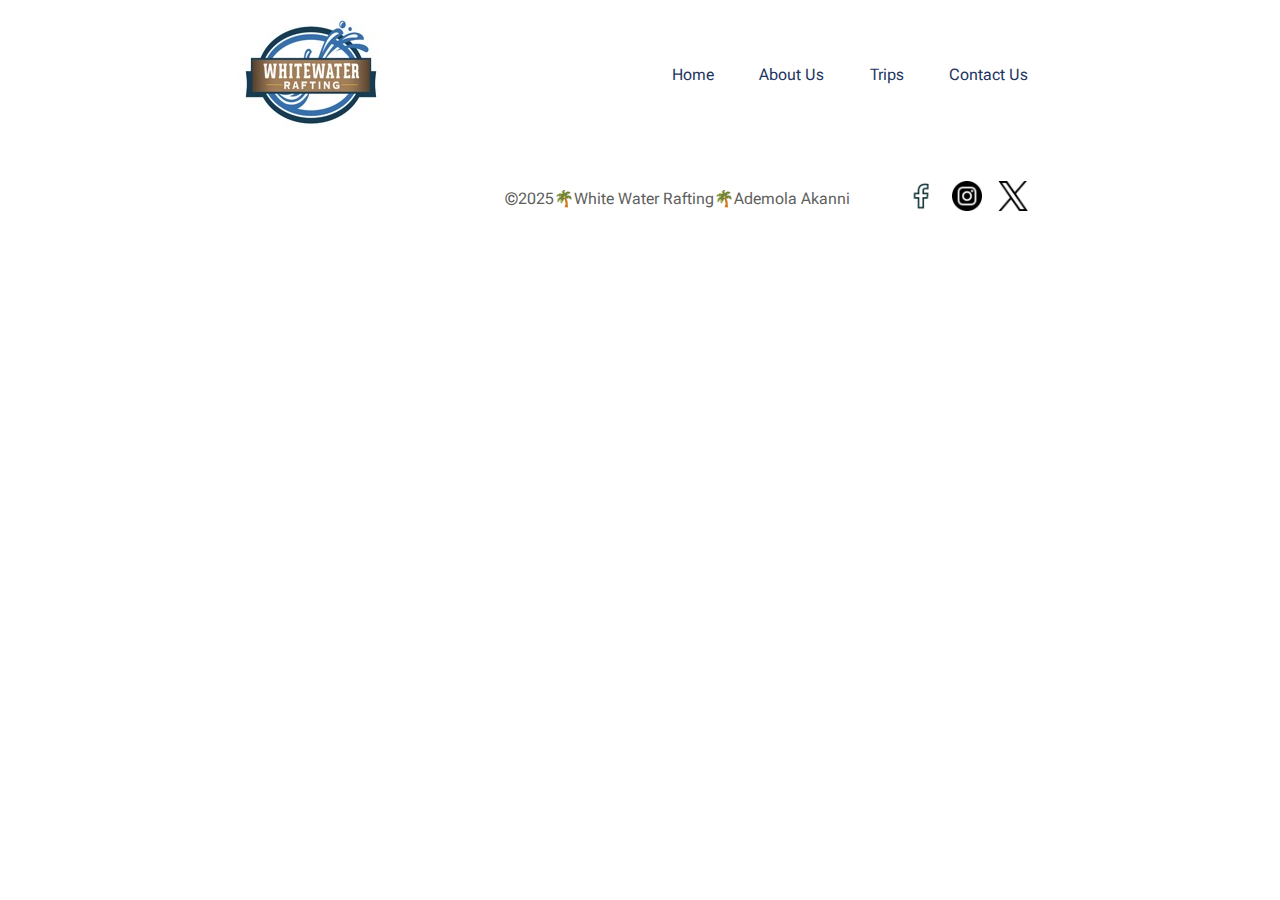
<file: wwr/index.html>
<!DOCTYPE html>
<html lang="en-US">
<head>
    <meta charset="utf-8">
    <meta name="viewport" content="width=device-width, initial-scale=1.0">
    <title>Home Page</title>
    <meta name="description" content="The home page of the rafting website which contains some attention grabbing information including company information, call(s) to action, appealing graphics, and other items.">
    <meta name="author" content="Akanni Ademola">
    <!--FONT Links: Roboto Flex and Bebas Neue-->
    <link rel="preconnect" href="https://fonts.googleapis.com">
    <link rel="preconnect" href="https://fonts.gstatic.com" crossorigin>
    <link href="https://fonts.googleapis.com/css2?family=Bebas+Neue&family=Roboto+Flex:opsz,wght@8..144,100..1000&display=swap" rel="stylesheet">
    <link rel="stylesheet" href="styles/rafting.css">
</head>
<body>
    <header>
        <img src="images/wwr-logo.jpg" alt="Rafting Site Logo">
        <nav class="main-nav">
            <a href="index.html">Home</a>
            <a href="about.html">About Us</a>
            <a href="trips.html">Trips</a>
            <a href="contact.html">Contact Us</a>
        </nav>
    </header>

     <main>




        

    </main>

    <footer>
        <p>&copy;2025🌴White Water Rafting🌴Ademola Akanni</p>
        <nav class="socialmedia">
            <a href="https://www.facebook.com">
                <img src="images/fb-icon.webp" alt="facebook icon" width="30">
            </a>
            <a href="https://www.instagram.com">
                <img src="images/ig-icon.webp" alt="instagram icon" width="30">
            </a>
            <a href="https://www.twitter.com">
                <img src="images/x-icon.webp" alt="twitter icon" width="30">
            </a>
        </nav>
    </footer>    
</body>
</html>
</file>
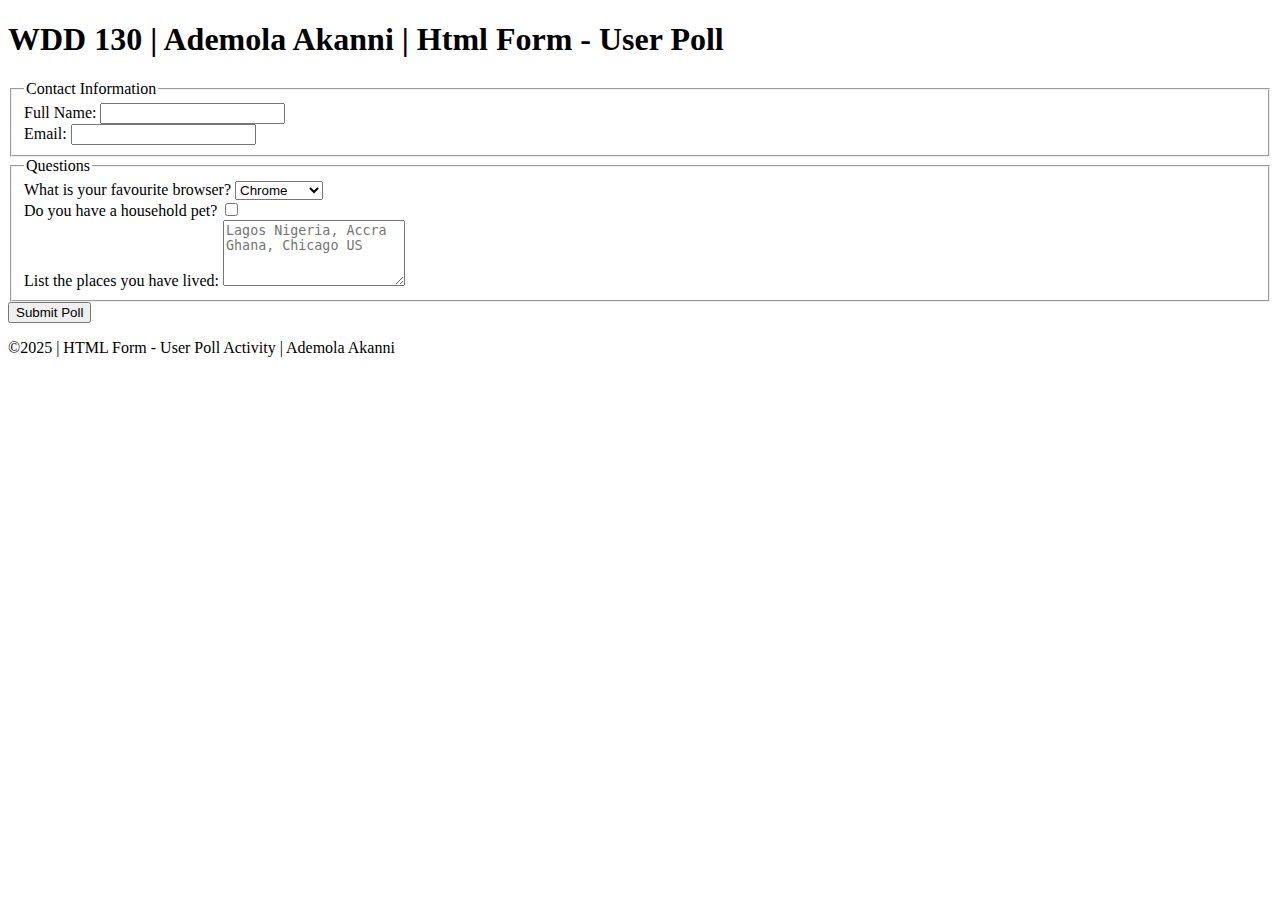
<file: weeek05/poll-form.html>
<!DOCTYPE html>
<html lang="en-US">
<head>
    <meta charset="utf-8">
    <meta name="viewport" content="width=device-width, initial-scale=1.0">
    <title>WWD 130 | HTML Form - User Poll</title>
</head>
<body>
    <header>
        <h1>WDD 130 | Ademola Akanni | Html Form - User Poll</h1>
    </header>
    <main>
        <form>
            <fieldset>
                <legend>Contact Information</legend>
                <label for="full name">Full Name:</label>
                <input type="text" id="full name" name="full name"><br>
                <label for="useremail">Email:</label>
                <input type="email" id="useremail" name="useremail">
            </fieldset>
            <fieldset>
                <legend>Questions</legend>
                <label for="browser">What is your favourite browser?</label>
                <select id="browser" name="browser">
                    <option value="chrome">Chrome</option>
                    <option value="firefox">Firefox</option>
                    <option value="safari">Safari</option>
                    <option value="edge">Edge</option>
                    <option value="operamini">Opera Mini</option>
                </select><br>
                <label for="no">Do you have a household pet?</label>
                <input type="checkbox" id="pet" name="pet" value="yes"><br>
                <label foe="feedback">List the places you have lived:</label>
                <textarea id="feedback" name="feedback" rows="4" placeholder="Lagos Nigeria, Accra Ghana, Chicago US"></textarea>       
            </fieldset>   
            <button type="submit">Submit Poll</button>
        </form>
    </main>
    <footer>
        <p>&copy;2025 | HTML Form - User Poll Activity | Ademola Akanni</p>
    </footer>
</body>
</html>
</file>
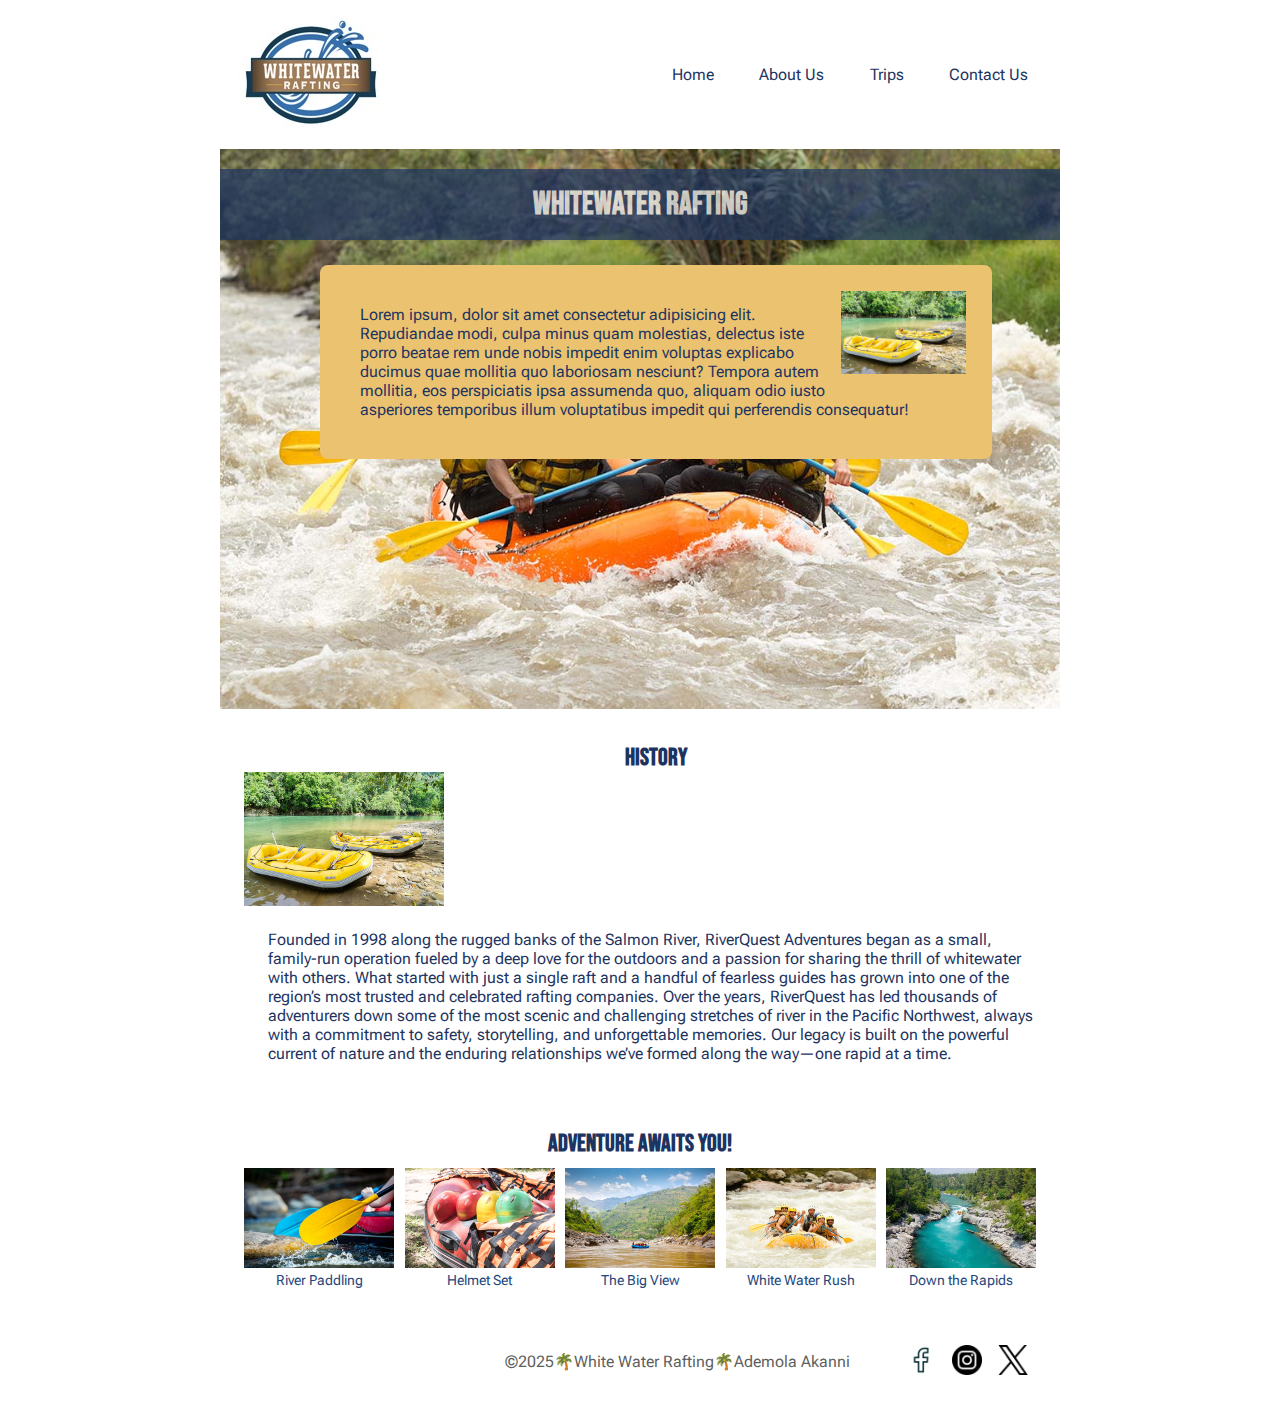
<file: wwr/about.html>
<!DOCTYPE html>
<html lang="en-US">
<head>
    <meta charset="utf-8">
    <meta name="viewport" content="width=device-width, initial-scale=1.0">
    <title>About Us Page</title>
    <meta name="description" content="Learn more about our company, our mission, and the team behind our success.">
    <meta name="author" content="Rafting Site Team">
    <!--FONT Links: Roboto Flex and Bebas Neue-->
    <link rel="preconnect" href="https://fonts.googleapis.com">
    <link rel="preconnect" href="https://fonts.gstatic.com" crossorigin>
    <link href="https://fonts.googleapis.com/css2?family=Bebas+Neue&family=Roboto+Flex:opsz,wght@8..144,100..1000&display=swap" rel="stylesheet">
    <link rel="stylesheet" href="styles/rafting.css">
</head>
<body>
    <header>
        <img src="images/wwr-logo.jpg" alt="Rafting Site Logo">
        <nav class="main-nav">
            <a href="index.html">Home</a>
            <a href="about.html">About Us</a>
            <a href="trips.html">Trips</a>
            <a href="contact.html">Contact Us</a>
        </nav>
    </header>

    <main>
        <div class="hero">
            <img src="images/heroimg.jpg" alt="Rafting Adventure">
            <h1>WhiteWater Rafting</h1>
            <article>
                <img src="images/article-img.jpg" alt="Rafting Team">
                <p>Lorem ipsum, dolor sit amet consectetur adipisicing elit. Repudiandae modi, culpa minus quam molestias, delectus iste porro beatae rem unde nobis impedit enim voluptas explicabo ducimus quae mollitia quo laboriosam nesciunt? Tempora autem mollitia, eos perspiciatis ipsa assumenda quo, aliquam odio iusto asperiores temporibus illum voluptatibus impedit qui perferendis consequatur!</p>
            </article>
        </div>
        <section class="section1">
            <h2>History</h2>
            <img src="images/article-img.jpg" alt="Rafting History">
            <p>Founded in 1998 along the rugged banks of the Salmon River, RiverQuest Adventures began as a small, family-run operation fueled by a deep love for the outdoors and a passion for sharing the thrill of whitewater with others. What started with just a single raft and a handful of fearless guides has grown into one of the region’s most trusted and celebrated rafting companies. Over the years, RiverQuest has led thousands of adventurers down some of the most scenic and challenging stretches of river in the Pacific Northwest, always with a commitment to safety, storytelling, and unforgettable memories. Our legacy is built on the powerful current of nature and the enduring relationships we’ve formed along the way—one rapid at a time.</p>
        </section>
        <section class="section2">
            <h2>Adventure Awaits You!</h2>
            <figure>
                <img src="images/img1.jpg" alt="River Paddling">
                <figcaption>River Paddling</figcaption>
            </figure>
            <figure>
                <img src="images/img2.jpg" alt="Helmet Set">
                <figcaption>Helmet Set</figcaption>
            </figure>
            <figure>
                <img src="images/img3.jpg" alt="The Big View">
                <figcaption>The Big View</figcaption>
            </figure>
            <figure>    
                <img src="images/img4.jpg" alt="White Water Rush">
                <figcaption>White Water Rush</figcaption>
            </figure>
            <figure>
                <img src="images/img5.jpg" alt="Down the Rapids">
                <figcaption>Down the Rapids</figcaption>
            </figure>
        </section>
    </main>
    <footer>
        <p>&copy;2025🌴White Water Rafting🌴Ademola Akanni</p>
        <nav class="socialmedia">
            <a href="https://www.facebook.com">
                <img src="images/fb-icon.webp" alt="facebook icon" width="30">
            </a>
            <a href="https://www.instagram.com">
                <img src="images/ig-icon.webp" alt="instagram icon" width="30">
            </a>
            <a href="https://www.twitter.com">
                <img src="images/x-icon.webp" alt="twitter icon" width="30">
            </a>
        </nav>
    </footer>    
</body>
</html>
</file>
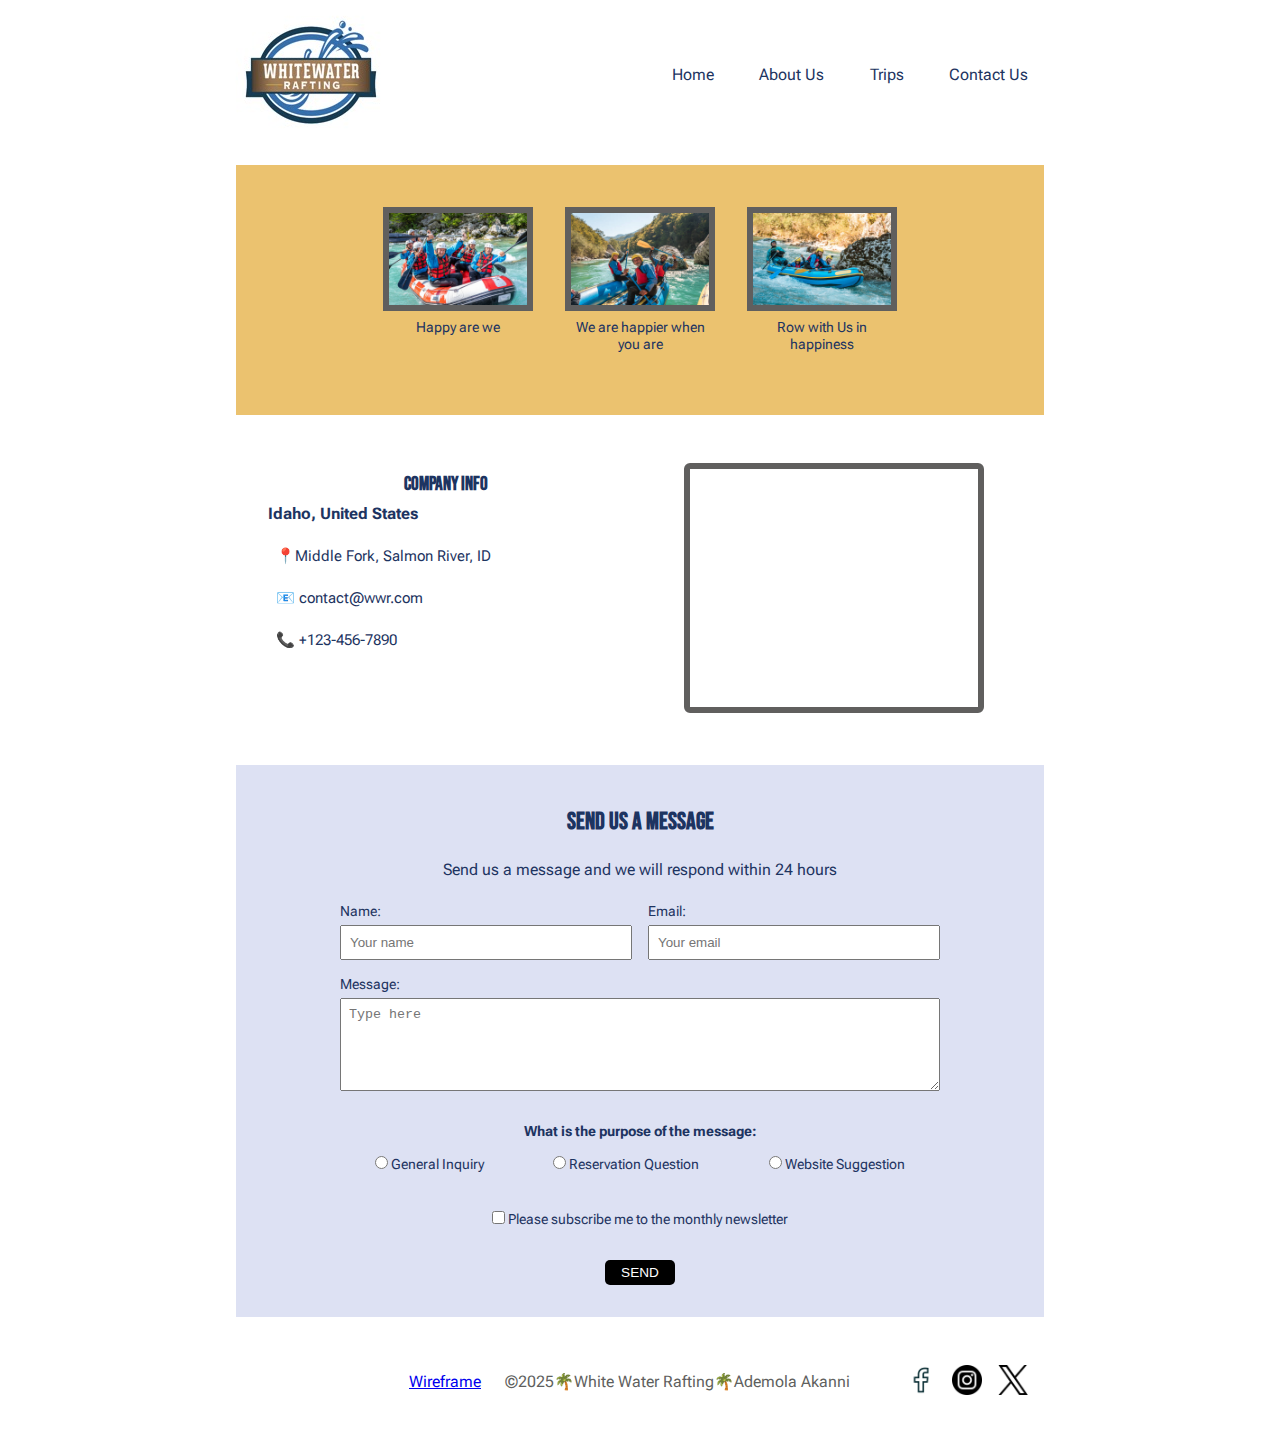
<file: wwr/contact.html>
<!DOCTYPE html>
<html lang="en-US">
<head>
    <meta charset="utf-8">
    <meta name="viewport" content="width=device-width, initial-scale=1.0">
    <title>Contact Us Page</title>
    <meta name="description" content="Provides contact information and a form to obtain user input including questions and comments.">
    <meta name="author" content="Akanni Ademola">
    <!--FONT Links: Roboto Flex and Bebas Neue-->
    <link rel="preconnect" href="https://fonts.googleapis.com">
    <link rel="preconnect" href="https://fonts.gstatic.com" crossorigin>
    <link href="https://fonts.googleapis.com/css2?family=Bebas+Neue&family=Roboto+Flex:opsz,wght@8..144,100..1000&display=swap" rel="stylesheet">
    <link rel="stylesheet" href="styles/rafting.css">
</head>
<body>
    <header>
        <img src="images/wwr-logo.jpg" alt="Rafting Site Logo">
        <nav class="main-nav">
            <a href="index.html">Home</a>
            <a href="about.html">About Us</a>
            <a href="trips.html">Trips</a>
            <a href="contact.html">Contact Us</a>
        </nav>
    </header>

    <main>
        <!-- Image section -->
        <section class="features">
            <div class="feature-box">
                <figure>
                    <img src="images/happy-employees-1.jpg" alt="Helmet Set">
                    <figcaption>Happy are we</figcaption>
                </figure>
            </div>
            <div class="feature-box">
                <figure>
                    <img src="images/happy-employees-2.jpg" alt="Helmet Set">
                    <figcaption>We are happier when you are</figcaption>
                </figure>
            </div>
             <div class="feature-box">
                <figure>
                    <img src="images/happy-employees-3.jpg" alt="The Big View">
                    <figcaption>Row with Us in happiness</figcaption>
                </figure>
            </div>
        </section>

        <!-- Company Info -->
        <section class="company-info">
            <div class="info">
                <h2>Company Info</h2>
                <h3>Idaho, United States</h3>
                <p>📍Middle Fork, Salmon River, ID</p>
                <p>📧 contact@wwr.com</p>
                <p>📞 +123-456-7890</p>
            </div>

            <div class="map">
                <div class="placeholder-map">
                    <iframe src="https://www.google.com/maps/embed?pb=!1m18!1m12!1m3!1d15994.636157396635!2d-114.77409410861634!3d44.87290179504557!2m3!1f0!2f0!3f0!3m2!1i1024!2i768!4f13.1!3m3!1m2!1s0x54a7eb759a405875%3A0x8682ebe7beed5957!2sMiddle%20Fork%20Salmon%20River!5e0!3m2!1sen!2sng!4v1750307903166!5m2!1sen!2sng" width="300" height="300" allowfullscreen="" loading="lazy" referrerpolicy="no-referrer-when-downgrade"></iframe>
                </div>
            </div>
        </section>

        <!-- Contact Form -->
        <section class="contact-form">
            <h2>Send Us a Message</h2>
            <p>Send us a message and we will respond within 24 hours</p>
            <form>
                <div class="form-row">
                    <div class="form-group">
                        <label for="name">Name:</label>
                        <input type="text" id="name" name="name" placeholder="Your name" required />
                    </div>
                    <div class="form-group">
                        <label for="email">Email:</label>
                        <input type="email" id="email" name="email" placeholder="Your email" required />
                    </div>
                </div>

                <div class="form-group">
                    <label for="message">Message:</label>
                    <textarea id="message" name="message" rows="5" placeholder="Type here" required></textarea>
                </div>

                <fieldset class="message-purpose">
                    <legend>What is the purpose of the message:</legend>
                    <label><input type="radio" name="purpose" value="general" /> General Inquiry</label>
                    <label><input type="radio" name="purpose" value="reservation" /> Reservation Question</label>
                    <label><input type="radio" name="purpose" value="suggestion" /> Website Suggestion</label>
                </fieldset>

                <div class="newsletter">
                    <label>
                    <input type="checkbox" name="subscribe" />
                    Please subscribe me to the monthly newsletter
                    </label>
                </div>
                <button type="submit">SEND</button>
            </form>
        </section>

    </main>

    <footer>
        <a href="https://app.moqups.com/k4MBFyyqvUDjcJKjsHCLbMUIh6E15EPU/view/page/ad64222d5">Wireframe</a>
        <p>&copy;2025🌴White Water Rafting🌴Ademola Akanni</p>        
        <nav class="socialmedia">
            <a href="https://www.facebook.com">
                <img src="images/fb-icon.webp" alt="facebook icon" width="30">
            </a>
            <a href="https://www.instagram.com">
                <img src="images/ig-icon.webp" alt="instagram icon" width="30">
            </a>
            <a href="https://www.twitter.com">
                <img src="images/x-icon.webp" alt="twitter icon" width="30">
            </a>
        </nav>
    </footer>
</body>
</html>
</file>
<file: wwr/styles/rafting.css>
/*GENERAL RESET DEFAULT STYLE FOR THE SITE */

/* Pseudo variable codes */
:root {
    --primary-color: #1D3461; /* Delft Blue */
    --secondary-color:#1F487E; /* Polynesian blue */
    --accent1-color: #EBC26F; /* Hunyadi Yellow */
    --accent2-color: #605F5E; /* Davy's Grey */  
    --heading-font: 'Bebas Neue', sans-serif;
    --body-text-font: 'Roboto Flex', sans-serif;
}

/* Reset some default styles */
* {
    margin: 0;
    padding: 0;
    box-sizing: border-box;
}

body {
    font-family: var(--body-text-font);
    color: var(--primary-color);
}

header, main, footer {
    width: 840px;
    margin: 0 auto;
}

h1, h2 {
    font-family: var(--heading-font);
    color: var(--primary-color);
}

h2 {
    text-align: center;
}

nav, p, section, article {
    margin: 16px;
    padding: 8px;
}


/* HEADER ELEMENTS */
header {
    display:grid;
    grid-template-columns: 1fr 1fr;
    align-items: center;
}

nav a {
    color: var(--primary-color);
    text-decoration: none;
    padding: 8px;
    color: var(--primary-color);
}

nav a:hover {
    font-weight: bold;
    background-color: var(--accent1-color);
    color: var(--secondary-color);
}


/* MAIN ELEMENTS */

/* Style the hero section using absolute positioning and a style of your choice. */
.main-nav{
    display: flex;
    justify-content: space-between;
    align-items: center;
}

.hero {
    position: relative;
}

.hero img {
    display: block;
    width: 100%;
    height: auto;
}

h1 {
    position: absolute;
    top: 20px;
    width: 100%;
    padding: 16px;
    text-align: center;
    opacity: 0.7;
    background-color: var(--primary-color);
    color: #fff;
}

/* INDIVIDUAL STYLING FOR THE BODY ELEMENT */

/* Style the article using absolute positioning and a style of your choice. */ 

article {
    position: absolute;
    top: 100px;
    left: 50%;
    transform: translateX(-50%);
    width: 80%;
    background-color: var(--accent1-color);
    color: var(--primary-color);
    padding: 16px;
    border-radius: 8px;
}

.hero article img {
    float: right;
    width: 125px;
    margin: 10px;
}

/* Section styling */

.section1 {
    display: flex;
    flex-wrap: wrap;
    align-items: center;
    width: 100%;
    justify-content: space-between;
    color: var(--accent3-color);
}

p.section1 {
    flex: 1;
    margin: 8px;
}

.section1 img {
    display: flex;
    flex-wrap: nowrap;
    width: 200px;
}

section img {
    display: flex;
    justify-content: center;
    width: 200px;
    height: auto;
}

.section2 {
    display:flex;
    flex-wrap:wrap;
    justify-content: space-between;
    color: var(--secondary-color);
}

section h2 {
    font-size: 1.5em;
    width: 100%;
    padding-top: 10px;
}


/* Figure section */
figure {
    margin-top: 10px;
    text-align: center;
    font-size: xx-small;
}

figure img {
    width: 150px;
    height: auto;
}


/* Styling the Footer Elements */
footer {
    display:flex;
    justify-content: flex-end;
    align-items: center;
    text-align: center;
    color: var(--accent2-color);
}

.socialmedia {
    display: flex;
    justify-content: flex-end;
    text-decoration: none;
} 





/* ABOUT PAGE MAIN SECTION STYLING */

/* SECTION 1: Features */
.features {
  display: flex;
  justify-content: center;
  gap: 2rem;
  background-color:var(--accent1-color) ;
  padding: 2rem 0;
  height: 250px;

}

.feature-box {
  text-align: center;
  width: 150px;
}

.feature-box img {
  width: 100%;
  height: auto;
  border: 6px solid var(--accent2-color);
  display: block;
  margin-bottom: 0.5rem;
}

figcaption {
  font-size: 0.9rem;
  margin-top: 0.25rem;
}

/* SECTION 2: Company Info */
.company-info {
  display: flex;
  justify-content: space-between;
  padding: 2rem;
  gap: 2rem;
  align-items: flex-start;
}

.company-info .info {
  flex: 1;
}

.company-info .info h2 {
  text-transform: uppercase;
  font-size: 1.2rem;
  margin-bottom: 0.5rem;
}

.company-info .info h3 {
  font-size: 1rem;
  margin-bottom: 1rem;
}

.company-info .info p {
  margin: 0.5rem 0;
  font-size: 0.95rem;
}

.company-info .map {
  flex: 1;
  display: flex;
  justify-content: center;
  align-items: center;
}

.company-info .placeholder-map iframe {
  width: 100%;
  max-width: 300px;
  height: 250px;
  border: 6px solid var(--accent2-color);
  border-radius: 6px;
}

/* CONTACT PAGE FORM STYLING */
.contact-form {
    background-color: rgba(39, 64, 177, 0.156);
    padding: 2rem;
    text-align: center;

}

.form-group {
    display: flex;
    flex-direction: column;
    flex: 1;
}

label {
    font-size: 0.9rem;
    margin-bottom: 0.3rem;
    text-align: left;
}

fieldset {
    border: none;
    margin-top: 1rem;
    text-align: center;
}

legend {
    font-weight: bold;
    margin-bottom: 1rem;
}

.contact-form form {
    max-width: 600px;
    margin: auto;
    display: flex;
    flex-direction: column;
    gap: 1rem;
}

.form-row {
    display: flex;
    gap: 1rem;
}

.form-row input {
    flex: 1;
    padding: 0.5rem;
}

textarea {
    padding: 0.5rem;
    resize: vertical;
}

.message-purpose {
    display: flex;
    justify-content: space-around;
    font-size: 0.9rem;
}

.newsletter {
    margin: 1rem 0;
}

button {
    padding: 0.3rem 1rem;
    font-size: 0.85rem;
    background: #000;
    color: white;
    border: none;
    border-radius: 5px;
    cursor: pointer;
    width: fit-content;
    margin: 0 auto;
    display: block;
}
</file>
